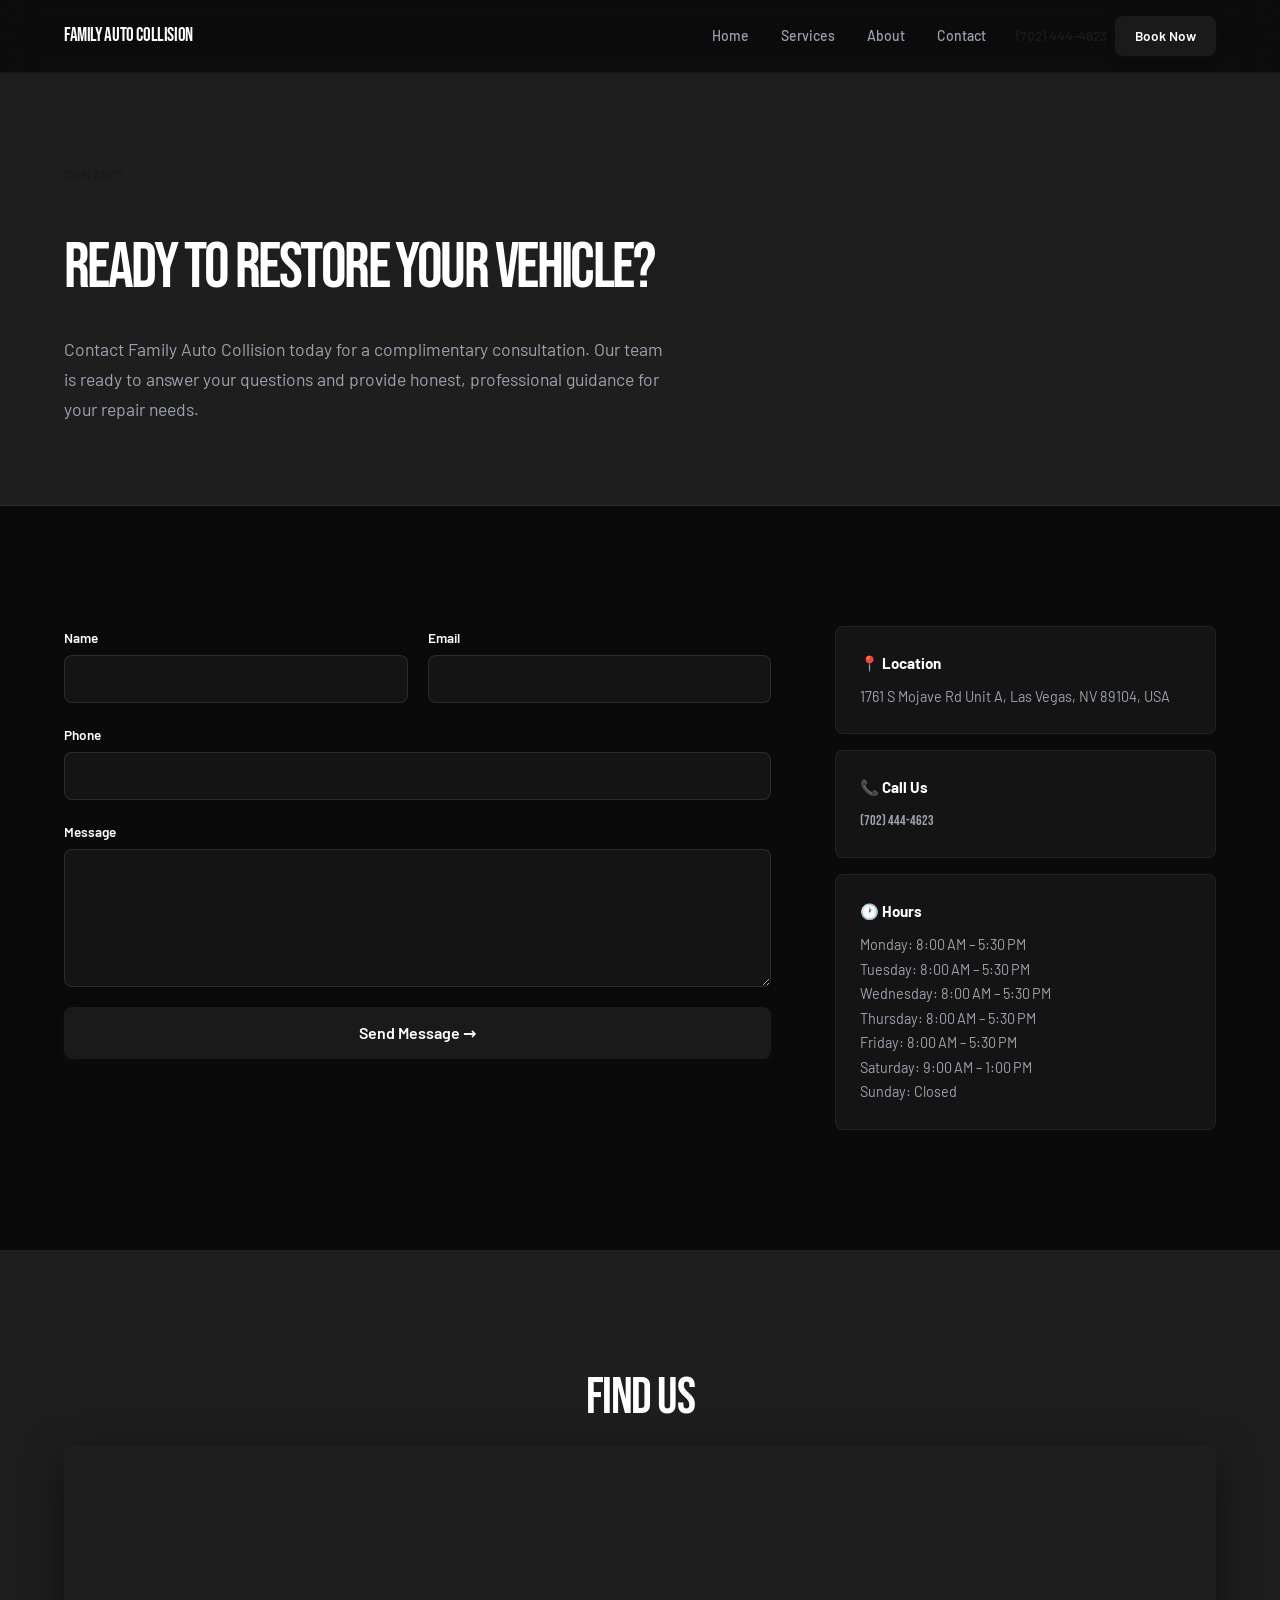
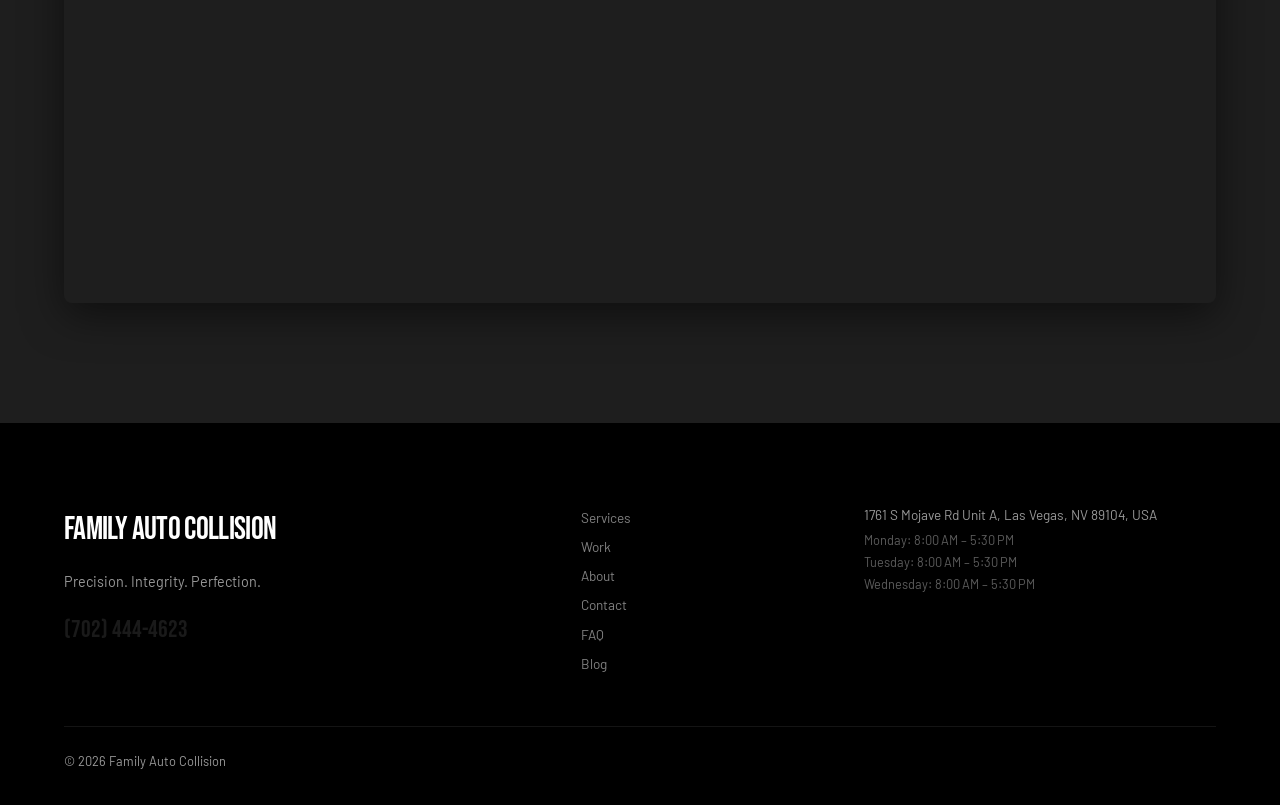
<file: contact.html>
<!DOCTYPE html>
<html lang="en" data-variant="D">
<head>
  <meta charset="UTF-8"><meta name="viewport" content="width=device-width, initial-scale=1.0">
  <title>Contact | Family Auto Collision </title>
  <meta name="description" content="They fix vehicles ">
  <meta property="og:title" content="Contact | Family Auto Collision ">
  <meta property="og:description" content="They fix vehicles ">
  <meta property="og:image" content="https://images.pexels.com/photos/12021856/pexels-photo-12021856.jpeg?auto=compress&amp;cs=tinysrgb&amp;dpr=2&amp;h=650&amp;w=940">
  <meta property="og:type" content="website"><meta name="twitter:card" content="summary_large_image">
  <link rel="preconnect" href="https://fonts.googleapis.com">
  <link rel="preconnect" href="https://fonts.gstatic.com" crossorigin>
  <link href="https://fonts.googleapis.com/css2?family=Bebas%20Neue:wght@300;400;500;600;700;800;900&family=Barlow:wght@300;400;500;600&display=swap" rel="stylesheet">
  <link rel="stylesheet" href="css/styles.css">
  <script type="application/ld+json">
  {"@context":"https://schema.org","@type":"LocalBusiness","name":"Family Auto Collision ","description":"They fix vehicles ","address":{"@type":"PostalAddress","streetAddress":"1761 S Mojave Rd Unit A, Las Vegas, NV 89104","addressLocality":"Las Vegas, NV"},"telephone":"+17024444623"}</script>
</head>
<body><nav class="nav nav--minimal" id="nav"><div class="nav--wide">
      <a href="index.html" class="nav__logo">Family Auto Collision </a>
      <button class="nav__toggle" id="navToggle" aria-label="Menu"><span></span><span></span><span></span></button>
      <div class="nav__menu" id="navMenu">
        <div class="nav__links"><a href="index.html">Home</a><a href="services.html">Services</a><a href="about.html">About</a><a href="contact.html">Contact</a></div>
        <a href="tel:7024444623" class="nav__phone">(702) 444-4623</a>
        <a href="contact.html" class="btn btn--primary btn--sm">Book Now</a>
      </div></div></nav>
  <section class="page-hero"><div class="container"><span class="section__badge reveal">Contact</span>
    <h1 class="page-hero__title reveal">Ready to Restore Your Vehicle?</h1>
    <p class="page-hero__subtitle reveal">Contact Family Auto Collision today for a complimentary consultation. Our team is ready to answer your questions and provide honest, professional guidance for your repair needs.</p></div></section>
  <section class="section"><div class="container"><div class="contact-grid">
    <form class="contact-form reveal" action="https://formspree.io/f/YOUR_FORM_ID" method="POST">
      <div class="form-row"><div class="form-group"><label>Name</label><input type="text" name="name" required></div>
        <div class="form-group"><label>Email</label><input type="email" name="email" required></div></div>
      <div class="form-group"><label>Phone</label><input type="tel" name="phone"></div>
      <div class="form-group"><label>Message</label><textarea name="message" rows="6" required></textarea></div>
      <button type="submit" class="btn btn--primary btn--lg btn--full">Send Message →</button></form>
    <div class="contact-info reveal">
      <div class="contact-info__card"><h3>📍 Location</h3><p>1761 S Mojave Rd Unit A, Las Vegas, NV 89104, USA</p></div>
      <div class="contact-info__card"><h3>📞 Call Us</h3><a href="tel:7024444623" class="contact-phone">(702) 444-4623</a></div>
      <div class="contact-info__card"><h3>🕐 Hours</h3><p>Monday: 8:00 AM – 5:30 PM</p><p>Tuesday: 8:00 AM – 5:30 PM</p><p>Wednesday: 8:00 AM – 5:30 PM</p><p>Thursday: 8:00 AM – 5:30 PM</p><p>Friday: 8:00 AM – 5:30 PM</p><p>Saturday: 9:00 AM – 1:00 PM</p><p>Sunday: Closed</p></div>
    </div></div></div></section>
  <section class="section section--alt"><div class="container"><h2 class="section__title reveal">Find Us</h2>
    <div class="map-embed reveal"><iframe src="https://www.google.com/maps?q=1761%20S%20Mojave%20Rd%20Unit%20A%2C%20Las%20Vegas%2C%20NV%2089104%2C%20USA&output=embed" width="100%" height="450" style="border:0;border-radius:var(--radius-lg);" allowfullscreen loading="lazy"></iframe></div>
  </div></section>
<footer class="footer footer--asym"><div class="container"><div class="footer__grid footer__grid--asym">
      <div class="footer__big"><a href="index.html" class="footer__logo footer__logo--big">Family Auto Collision </a>
        <p class="footer__tag">Precision. Integrity. Perfection.</p>
        <a href="tel:7024444623" class="footer__phone-big">(702) 444-4623</a></div>
      <div class="footer__links-col"><a href="services.html">Services</a><a href="portfolio.html">Work</a><a href="about.html">About</a><a href="contact.html">Contact</a><a href="faq.html">FAQ</a><a href="blog.html">Blog</a></div>
      <div><p class="footer__addr">1761 S Mojave Rd Unit A, Las Vegas, NV 89104, USA</p>
        <p class="footer__hour">Monday: 8:00 AM – 5:30 PM</p><p class="footer__hour">Tuesday: 8:00 AM – 5:30 PM</p><p class="footer__hour">Wednesday: 8:00 AM – 5:30 PM</p></div>
    </div><div class="footer__bottom"><p>&copy; 2026 Family Auto Collision </p></div></div></footer><script src="js/main.js"></script>
</body>
</html>
</file>
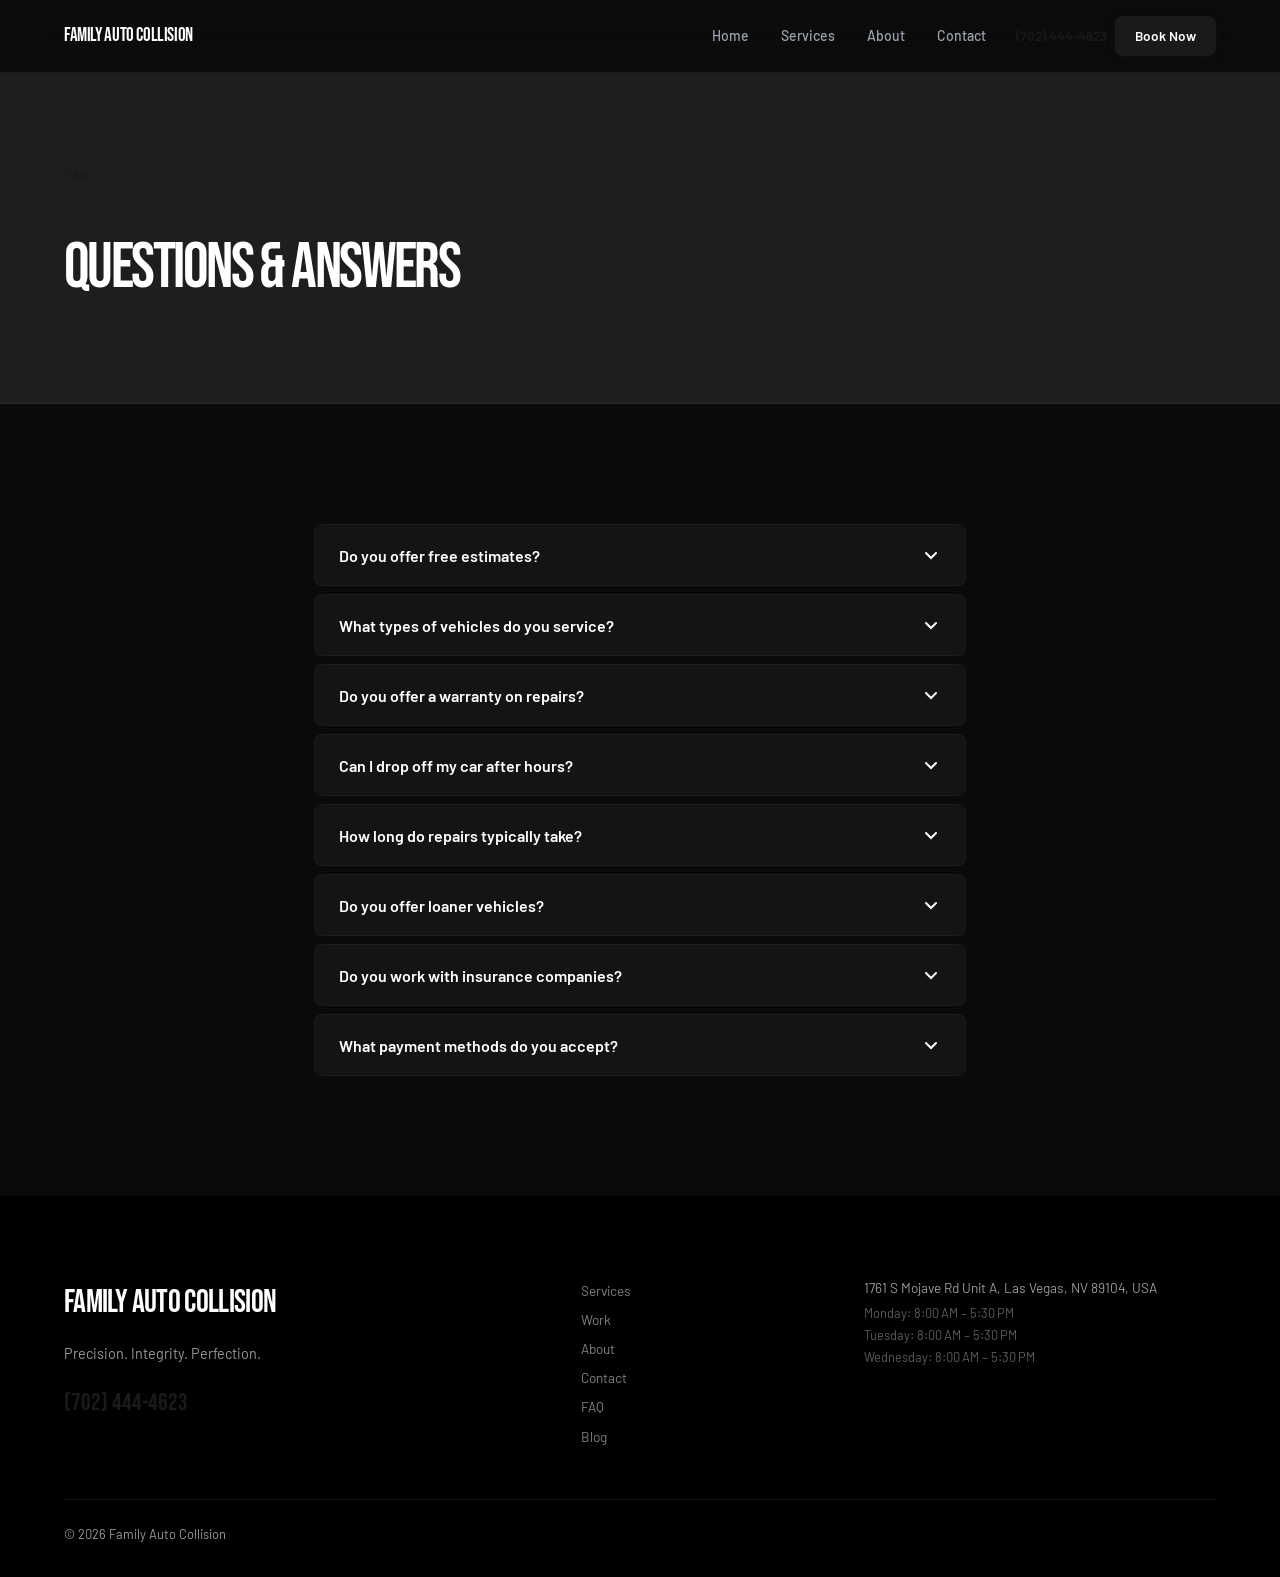
<file: faq.html>
<!DOCTYPE html>
<html lang="en" data-variant="D">
<head>
  <meta charset="UTF-8"><meta name="viewport" content="width=device-width, initial-scale=1.0">
  <title>FAQ | Family Auto Collision </title>
  <meta name="description" content="They fix vehicles ">
  <meta property="og:title" content="FAQ | Family Auto Collision ">
  <meta property="og:description" content="They fix vehicles ">
  <meta property="og:image" content="https://images.pexels.com/photos/12021856/pexels-photo-12021856.jpeg?auto=compress&amp;cs=tinysrgb&amp;dpr=2&amp;h=650&amp;w=940">
  <meta property="og:type" content="website"><meta name="twitter:card" content="summary_large_image">
  <link rel="preconnect" href="https://fonts.googleapis.com">
  <link rel="preconnect" href="https://fonts.gstatic.com" crossorigin>
  <link href="https://fonts.googleapis.com/css2?family=Bebas%20Neue:wght@300;400;500;600;700;800;900&family=Barlow:wght@300;400;500;600&display=swap" rel="stylesheet">
  <link rel="stylesheet" href="css/styles.css">
  <script type="application/ld+json">
  {"@context":"https://schema.org","@type":"LocalBusiness","name":"Family Auto Collision ","description":"They fix vehicles ","address":{"@type":"PostalAddress","streetAddress":"1761 S Mojave Rd Unit A, Las Vegas, NV 89104","addressLocality":"Las Vegas, NV"},"telephone":"+17024444623"}</script>
</head>
<body><nav class="nav nav--minimal" id="nav"><div class="nav--wide">
      <a href="index.html" class="nav__logo">Family Auto Collision </a>
      <button class="nav__toggle" id="navToggle" aria-label="Menu"><span></span><span></span><span></span></button>
      <div class="nav__menu" id="navMenu">
        <div class="nav__links"><a href="index.html">Home</a><a href="services.html">Services</a><a href="about.html">About</a><a href="contact.html">Contact</a></div>
        <a href="tel:7024444623" class="nav__phone">(702) 444-4623</a>
        <a href="contact.html" class="btn btn--primary btn--sm">Book Now</a>
      </div></div></nav>
  <section class="page-hero"><div class="container"><span class="section__badge reveal">FAQ</span>
    <h1 class="page-hero__title reveal">Questions & Answers</h1></div></section>
  <section class="section"><div class="container container--sm"><div class="faq__list"><div class="faq reveal"><button class="faq__question"><span>Do you offer free estimates?</span>
    <svg class="faq__icon" width="20" height="20" viewBox="0 0 20 20" fill="none"><path d="M5 8l5 5 5-5" stroke="currentColor" stroke-width="2" stroke-linecap="round"/></svg>
  </button><div class="faq__answer"><p>Yes, we provide free written estimates for all repair and detailing services.</p></div></div><div class="faq reveal"><button class="faq__question"><span>What types of vehicles do you service?</span>
    <svg class="faq__icon" width="20" height="20" viewBox="0 0 20 20" fill="none"><path d="M5 8l5 5 5-5" stroke="currentColor" stroke-width="2" stroke-linecap="round"/></svg>
  </button><div class="faq__answer"><p>We service all makes and models, including domestic, import, and luxury vehicles.</p></div></div><div class="faq reveal"><button class="faq__question"><span>Do you offer a warranty on repairs?</span>
    <svg class="faq__icon" width="20" height="20" viewBox="0 0 20 20" fill="none"><path d="M5 8l5 5 5-5" stroke="currentColor" stroke-width="2" stroke-linecap="round"/></svg>
  </button><div class="faq__answer"><p>Yes, all our repairs come with a warranty. Ask about specific coverage for your service.</p></div></div><div class="faq reveal"><button class="faq__question"><span>Can I drop off my car after hours?</span>
    <svg class="faq__icon" width="20" height="20" viewBox="0 0 20 20" fill="none"><path d="M5 8l5 5 5-5" stroke="currentColor" stroke-width="2" stroke-linecap="round"/></svg>
  </button><div class="faq__answer"><p>Yes, we have a secure after-hours drop-off available for your convenience.</p></div></div><div class="faq reveal"><button class="faq__question"><span>How long do repairs typically take?</span>
    <svg class="faq__icon" width="20" height="20" viewBox="0 0 20 20" fill="none"><path d="M5 8l5 5 5-5" stroke="currentColor" stroke-width="2" stroke-linecap="round"/></svg>
  </button><div class="faq__answer"><p>Most standard repairs are completed same-day. We'll provide a time estimate upfront.</p></div></div><div class="faq reveal"><button class="faq__question"><span>Do you offer loaner vehicles?</span>
    <svg class="faq__icon" width="20" height="20" viewBox="0 0 20 20" fill="none"><path d="M5 8l5 5 5-5" stroke="currentColor" stroke-width="2" stroke-linecap="round"/></svg>
  </button><div class="faq__answer"><p>We offer shuttle service and can arrange rental vehicles for longer repairs.</p></div></div><div class="faq reveal"><button class="faq__question"><span>Do you work with insurance companies?</span>
    <svg class="faq__icon" width="20" height="20" viewBox="0 0 20 20" fill="none"><path d="M5 8l5 5 5-5" stroke="currentColor" stroke-width="2" stroke-linecap="round"/></svg>
  </button><div class="faq__answer"><p>Yes, we work directly with all major insurance companies to streamline the claims process.</p></div></div><div class="faq reveal"><button class="faq__question"><span>What payment methods do you accept?</span>
    <svg class="faq__icon" width="20" height="20" viewBox="0 0 20 20" fill="none"><path d="M5 8l5 5 5-5" stroke="currentColor" stroke-width="2" stroke-linecap="round"/></svg>
  </button><div class="faq__answer"><p>We accept cash, all major credit cards, and offer financing options for larger repairs.</p></div></div></div></div></section>
<footer class="footer footer--asym"><div class="container"><div class="footer__grid footer__grid--asym">
      <div class="footer__big"><a href="index.html" class="footer__logo footer__logo--big">Family Auto Collision </a>
        <p class="footer__tag">Precision. Integrity. Perfection.</p>
        <a href="tel:7024444623" class="footer__phone-big">(702) 444-4623</a></div>
      <div class="footer__links-col"><a href="services.html">Services</a><a href="portfolio.html">Work</a><a href="about.html">About</a><a href="contact.html">Contact</a><a href="faq.html">FAQ</a><a href="blog.html">Blog</a></div>
      <div><p class="footer__addr">1761 S Mojave Rd Unit A, Las Vegas, NV 89104, USA</p>
        <p class="footer__hour">Monday: 8:00 AM – 5:30 PM</p><p class="footer__hour">Tuesday: 8:00 AM – 5:30 PM</p><p class="footer__hour">Wednesday: 8:00 AM – 5:30 PM</p></div>
    </div><div class="footer__bottom"><p>&copy; 2026 Family Auto Collision </p></div></div></footer><script src="js/main.js"></script>
</body>
</html>
</file>
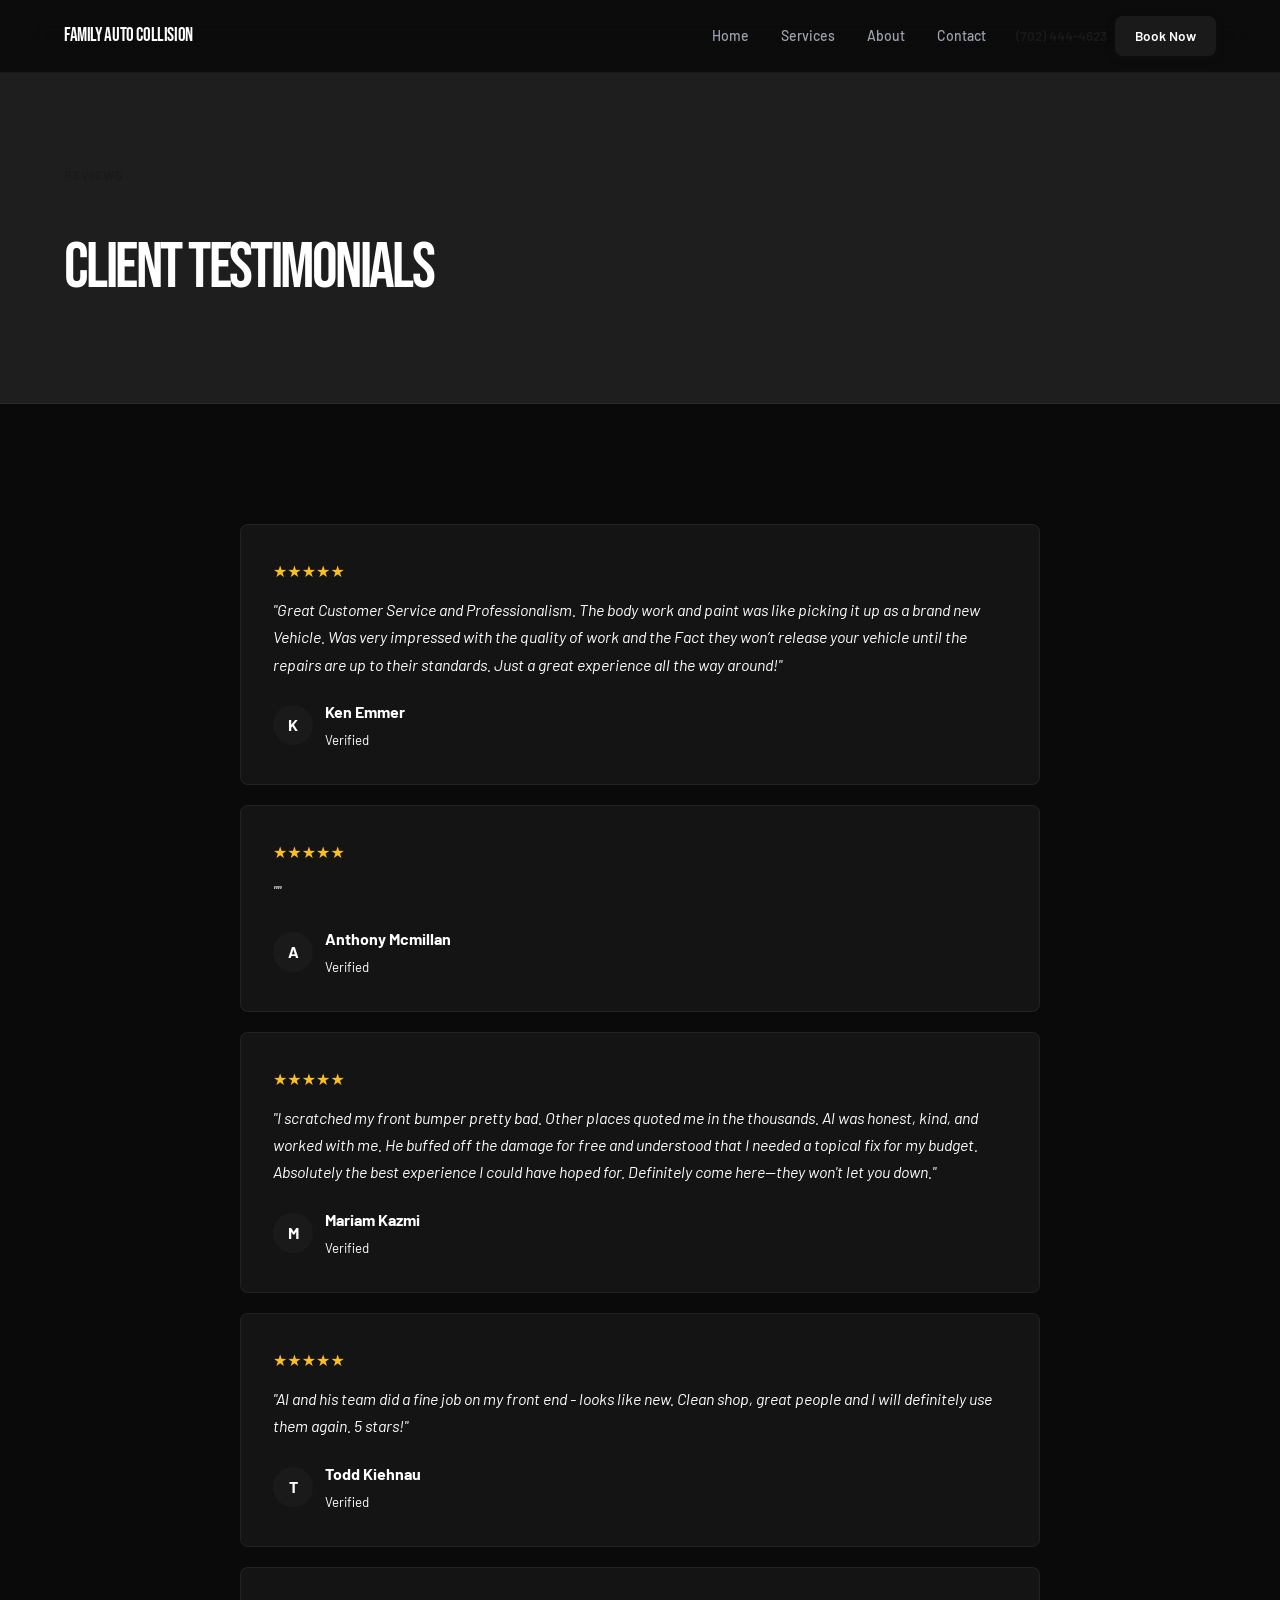
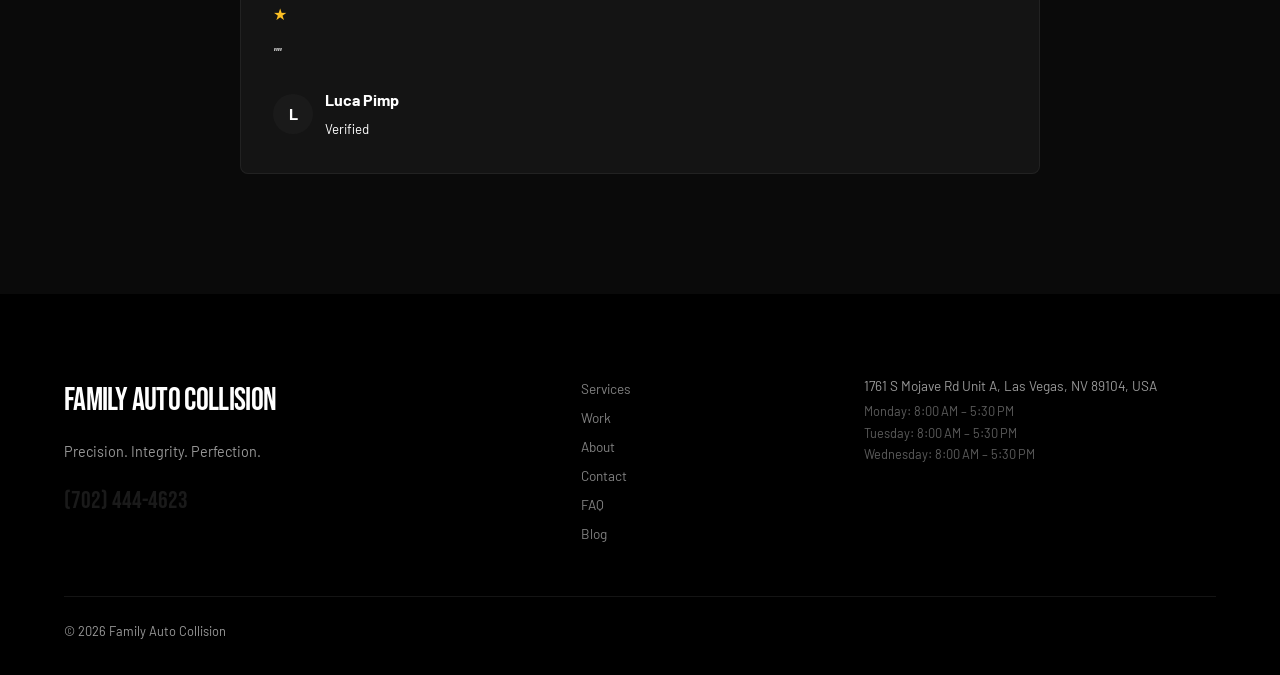
<file: testimonials.html>
<!DOCTYPE html>
<html lang="en" data-variant="D">
<head>
  <meta charset="UTF-8"><meta name="viewport" content="width=device-width, initial-scale=1.0">
  <title>Testimonials | Family Auto Collision </title>
  <meta name="description" content="They fix vehicles ">
  <meta property="og:title" content="Testimonials | Family Auto Collision ">
  <meta property="og:description" content="They fix vehicles ">
  <meta property="og:image" content="https://images.pexels.com/photos/12021856/pexels-photo-12021856.jpeg?auto=compress&amp;cs=tinysrgb&amp;dpr=2&amp;h=650&amp;w=940">
  <meta property="og:type" content="website"><meta name="twitter:card" content="summary_large_image">
  <link rel="preconnect" href="https://fonts.googleapis.com">
  <link rel="preconnect" href="https://fonts.gstatic.com" crossorigin>
  <link href="https://fonts.googleapis.com/css2?family=Bebas%20Neue:wght@300;400;500;600;700;800;900&family=Barlow:wght@300;400;500;600&display=swap" rel="stylesheet">
  <link rel="stylesheet" href="css/styles.css">
  <script type="application/ld+json">
  {"@context":"https://schema.org","@type":"LocalBusiness","name":"Family Auto Collision ","description":"They fix vehicles ","address":{"@type":"PostalAddress","streetAddress":"1761 S Mojave Rd Unit A, Las Vegas, NV 89104","addressLocality":"Las Vegas, NV"},"telephone":"+17024444623"}</script>
</head>
<body><nav class="nav nav--minimal" id="nav"><div class="nav--wide">
      <a href="index.html" class="nav__logo">Family Auto Collision </a>
      <button class="nav__toggle" id="navToggle" aria-label="Menu"><span></span><span></span><span></span></button>
      <div class="nav__menu" id="navMenu">
        <div class="nav__links"><a href="index.html">Home</a><a href="services.html">Services</a><a href="about.html">About</a><a href="contact.html">Contact</a></div>
        <a href="tel:7024444623" class="nav__phone">(702) 444-4623</a>
        <a href="contact.html" class="btn btn--primary btn--sm">Book Now</a>
      </div></div></nav>
  <section class="page-hero"><div class="container"><span class="section__badge reveal">Reviews</span>
    <h1 class="page-hero__title reveal">Client Testimonials</h1></div></section>
  <section class="section"><div class="container"><div class="testimonials__list"><div class="testimonial reveal">
      <div class="testimonial__stars">★★★★★</div>
      <p class="testimonial__text">"Great Customer Service and Professionalism. The body work and paint was like picking it up as a brand new Vehicle. Was very impressed with the quality of work and the Fact they won’t release your vehicle until the repairs are up to their standards. Just a great experience all the way around!"</p>
      <div class="testimonial__author"><div class="testimonial__avatar">K</div>
        <div><strong>Ken Emmer</strong><br><small>Verified</small></div></div></div><div class="testimonial reveal">
      <div class="testimonial__stars">★★★★★</div>
      <p class="testimonial__text">""</p>
      <div class="testimonial__author"><div class="testimonial__avatar">A</div>
        <div><strong>Anthony Mcmillan</strong><br><small>Verified</small></div></div></div><div class="testimonial reveal">
      <div class="testimonial__stars">★★★★★</div>
      <p class="testimonial__text">"I scratched my front bumper pretty bad. Other places quoted me in the thousands. Al was honest, kind, and worked with me. He buffed off the damage for free and understood that I needed a topical fix for my budget. Absolutely the best experience I could have hoped for. Definitely come here--they won't let you down."</p>
      <div class="testimonial__author"><div class="testimonial__avatar">M</div>
        <div><strong>Mariam Kazmi</strong><br><small>Verified</small></div></div></div><div class="testimonial reveal">
      <div class="testimonial__stars">★★★★★</div>
      <p class="testimonial__text">"Al and his team did a fine job on my front end - looks like new.  Clean shop, great people and  I will definitely use them again. 5 stars!"</p>
      <div class="testimonial__author"><div class="testimonial__avatar">T</div>
        <div><strong>Todd Kiehnau</strong><br><small>Verified</small></div></div></div><div class="testimonial reveal">
      <div class="testimonial__stars">★</div>
      <p class="testimonial__text">""</p>
      <div class="testimonial__author"><div class="testimonial__avatar">L</div>
        <div><strong>Luca Pimp</strong><br><small>Verified</small></div></div></div></div></div></section>
<footer class="footer footer--asym"><div class="container"><div class="footer__grid footer__grid--asym">
      <div class="footer__big"><a href="index.html" class="footer__logo footer__logo--big">Family Auto Collision </a>
        <p class="footer__tag">Precision. Integrity. Perfection.</p>
        <a href="tel:7024444623" class="footer__phone-big">(702) 444-4623</a></div>
      <div class="footer__links-col"><a href="services.html">Services</a><a href="portfolio.html">Work</a><a href="about.html">About</a><a href="contact.html">Contact</a><a href="faq.html">FAQ</a><a href="blog.html">Blog</a></div>
      <div><p class="footer__addr">1761 S Mojave Rd Unit A, Las Vegas, NV 89104, USA</p>
        <p class="footer__hour">Monday: 8:00 AM – 5:30 PM</p><p class="footer__hour">Tuesday: 8:00 AM – 5:30 PM</p><p class="footer__hour">Wednesday: 8:00 AM – 5:30 PM</p></div>
    </div><div class="footer__bottom"><p>&copy; 2026 Family Auto Collision </p></div></div></footer><script src="js/main.js"></script>
</body>
</html>
</file>
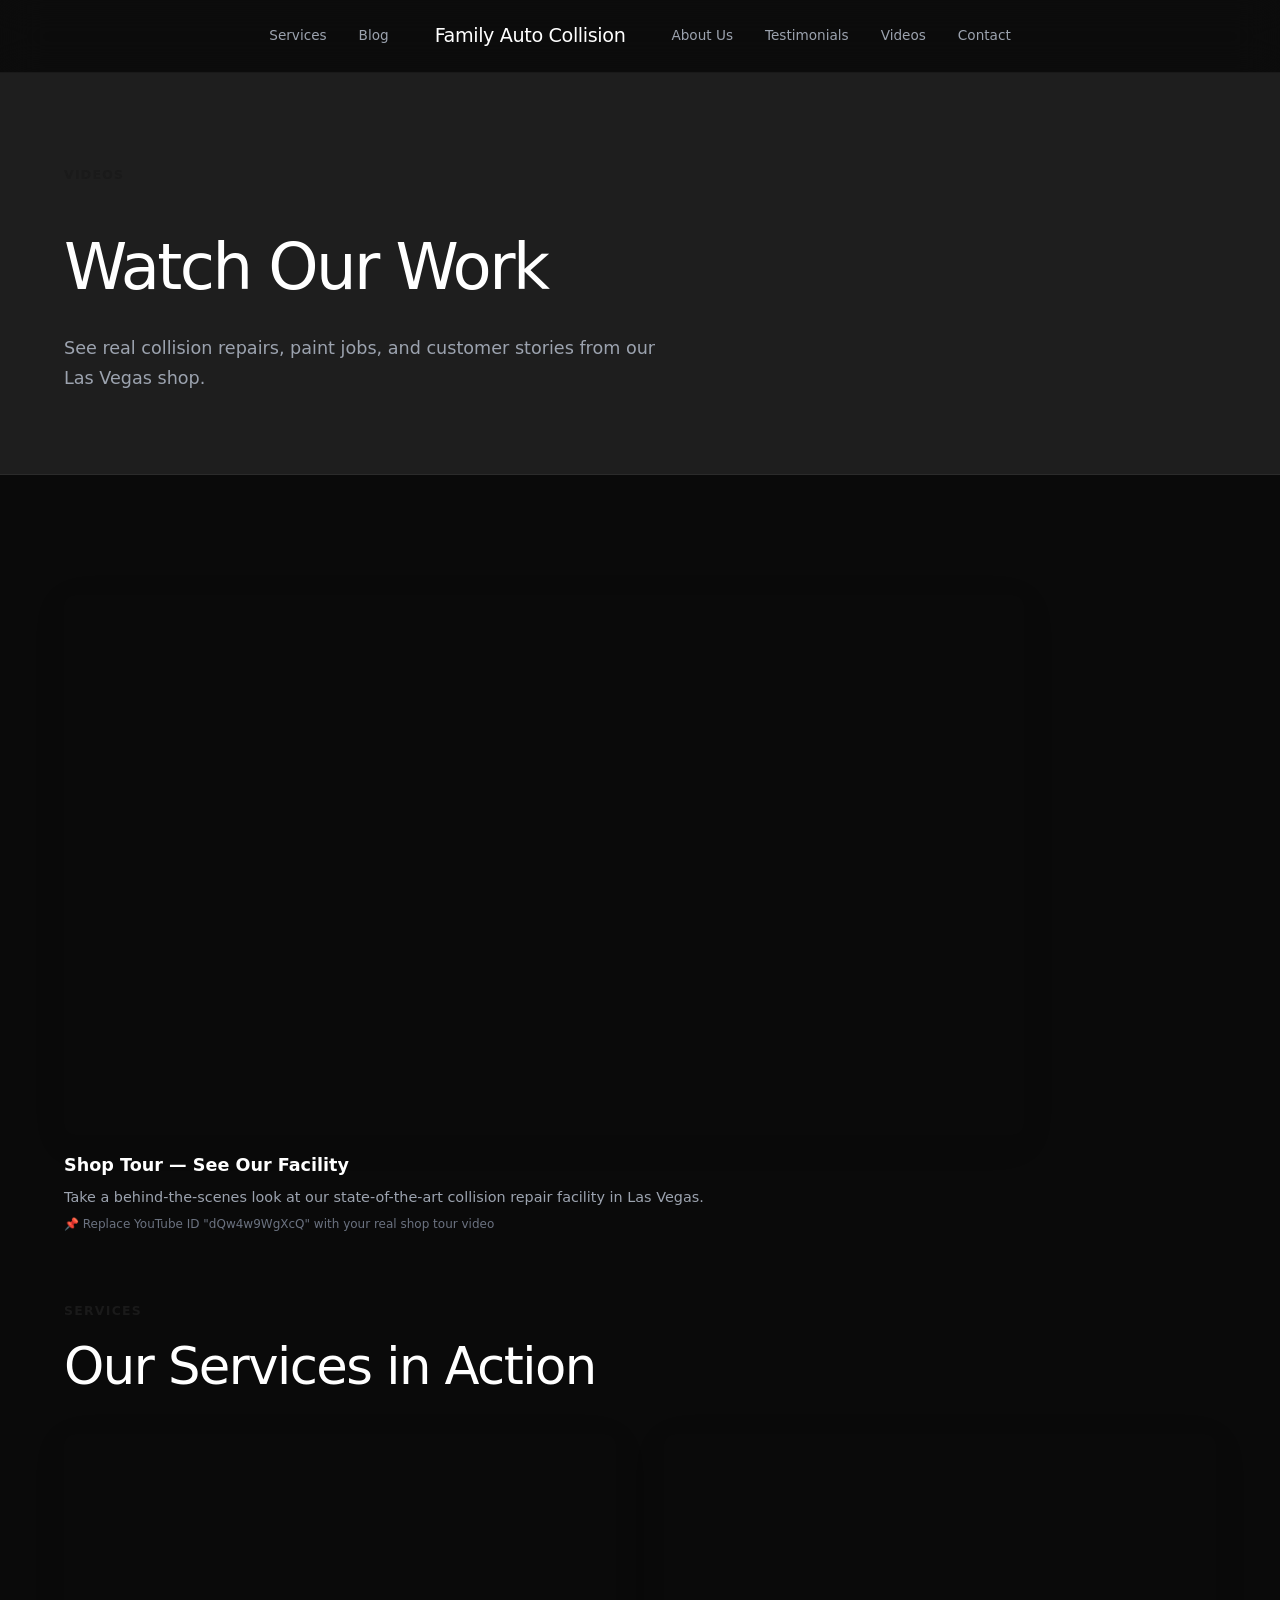
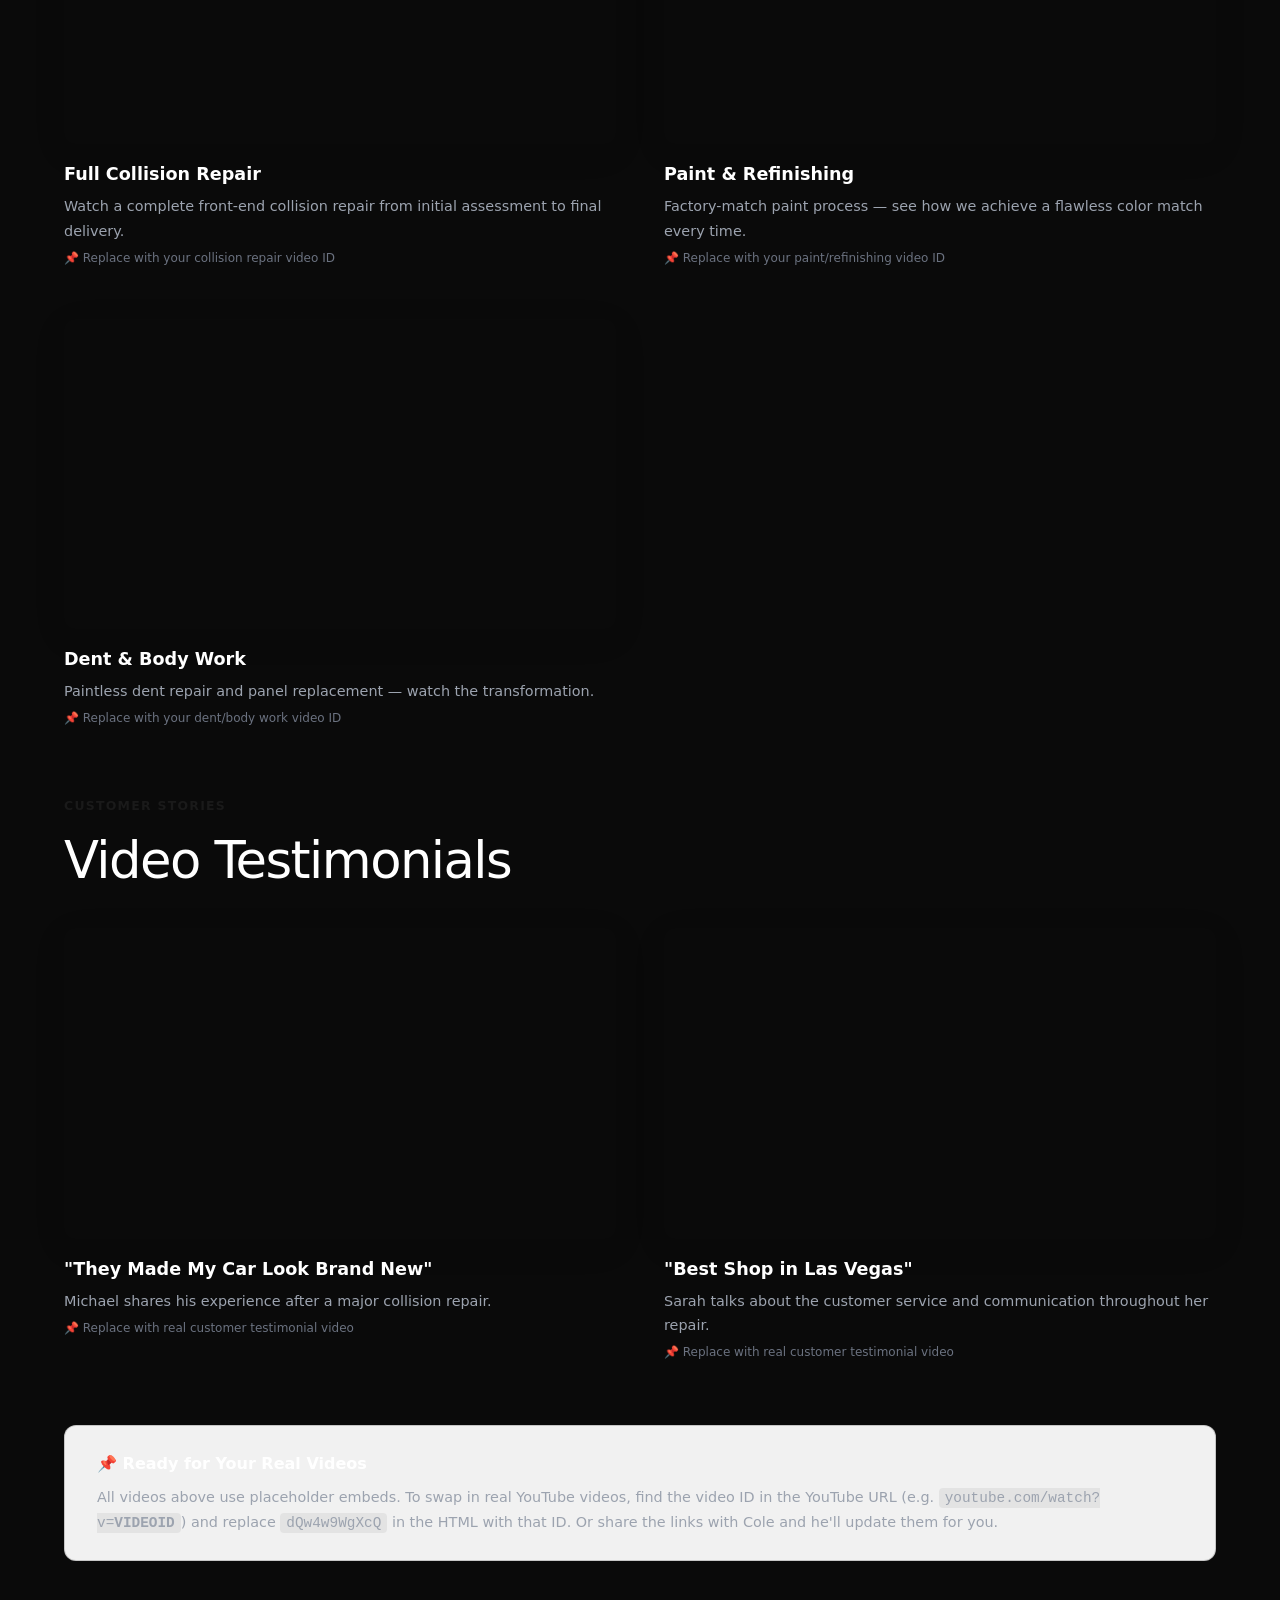
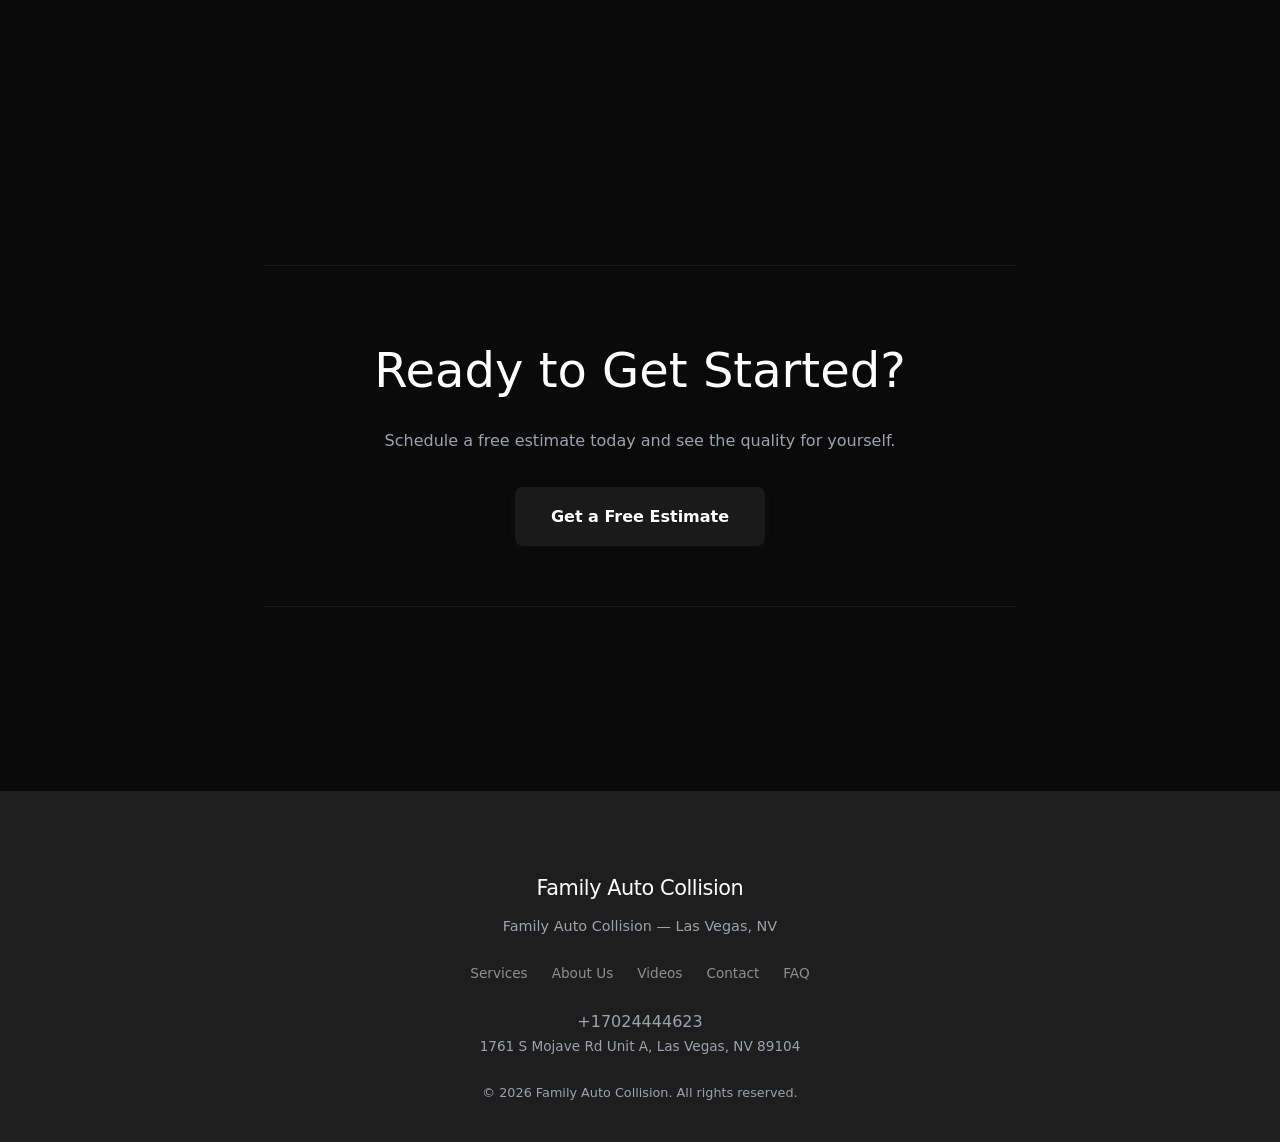
<file: videos.html>
<!DOCTYPE html>
<html lang="en" data-variant="B">
<head>
  <meta charset="UTF-8"><meta name="viewport" content="width=device-width, initial-scale=1.0">
  <title>Videos | Family Auto Collision</title>
  <meta name="description" content="Watch Family Auto Collision in action — collision repair, paint refinishing, and customer testimonials from Las Vegas, NV.">
  <meta property="og:title" content="Videos | Family Auto Collision">
  <meta property="og:description" content="Watch our work — collision repair, paint refinishing, and customer testimonials.">
  <meta property="og:type" content="website">
  <link rel="preconnect" href="https://fonts.googleapis.com">
  <link rel="preconnect" href="https://fonts.gstatic.com" crossorigin>
  <link href="https://fonts.googleapis.com/css2?family=Plus%20Jakarta%20Sans:wght@300;400;500;600;700;800;900&family=Inter:wght@300;400;500;600&display=swap" rel="stylesheet">
  <link rel="stylesheet" href="css/styles.css">
  <style>
    .video-grid { display: grid; grid-template-columns: repeat(auto-fit, minmax(480px, 1fr)); gap: 48px; }
    .video-item { }
    .video-item__embed { border-radius: 12px; overflow: hidden; aspect-ratio: 16/9; box-shadow: 0 8px 32px rgba(0,0,0,.1); }
    .video-item__embed iframe { display: block; width: 100%; height: 100%; border: none; }
    .video-item__label { margin-top: 16px; }
    .video-item__label h3 { font-family: var(--font-display); font-size: 1.1rem; font-weight: 700; margin-bottom: 4px; }
    .video-item__label p { color: var(--text-muted); font-size: .9rem; }
    .video-item__placeholder { font-size: .75rem; color: var(--text-light); margin-top: 6px; }
    .video-featured { grid-column: 1 / -1; }
    .video-featured .video-item__embed { aspect-ratio: 16/9; max-height: 540px; }
    @media (max-width: 640px) { .video-grid { grid-template-columns: 1fr; } }
  </style>
</head>
<body>
<nav class="nav nav--centered" id="nav"><div class="nav--wide">
      <div class="nav__links-left"><a href="services.html">Services</a><a href="blog.html">Blog</a></div>
      <a href="index.html" class="nav__logo nav__logo--center neon-sign">Family Auto Collision</a>
      <div class="nav__links-right"><a href="about.html">About Us</a><a href="testimonials.html">Testimonials</a><a href="videos.html">Videos</a><a href="contact.html">Contact</a></div>
      <button class="nav__toggle" id="navToggle" aria-label="Menu"><span></span><span></span><span></span></button>
      <div class="nav__menu nav__menu--mobile" id="navMenu">
        <div class="nav__links"><a href="index.html">Home</a><a href="services.html">Services</a><a href="blog.html">Blog</a><a href="about.html">About Us</a><a href="testimonials.html">Testimonials</a><a href="videos.html">Videos</a><a href="contact.html">Contact</a></div>
        <a href="tel:+17024444623" class="nav__phone">+17024444623</a>
      </div></div></nav>

<section class="page-hero"><div class="container">
  <span class="section__badge reveal">Videos</span>
  <h1 class="page-hero__title reveal">Watch Our Work</h1>
  <p class="page-hero__subtitle reveal">See real collision repairs, paint jobs, and customer stories from our Las Vegas shop.</p>
</div></section>

<section class="section"><div class="container">

  <!-- FEATURED -->
  <div class="video-grid">
    <div class="video-item video-featured reveal">
      <div class="video-item__embed">
        <iframe src="https://www.youtube.com/embed/dQw4w9WgXcQ?rel=0" title="Shop Tour — Family Auto Collision Las Vegas" allow="accelerometer; autoplay; clipboard-write; encrypted-media; gyroscope; picture-in-picture" allowfullscreen></iframe>
      </div>
      <div class="video-item__label">
        <h3>Shop Tour — See Our Facility</h3>
        <p>Take a behind-the-scenes look at our state-of-the-art collision repair facility in Las Vegas.</p>
        <span class="video-item__placeholder">📌 Replace YouTube ID "dQw4w9WgXcQ" with your real shop tour video</span>
      </div>
    </div>
  </div>

  <div style="height:60px;"></div>

  <!-- SERVICE VIDEOS -->
  <span class="section__badge">Services</span>
  <h2 class="section__title" style="text-align:left;margin-bottom:40px;">Our Services in Action</h2>
  <div class="video-grid">
    <div class="video-item reveal">
      <div class="video-item__embed">
        <iframe src="https://www.youtube.com/embed/dQw4w9WgXcQ?rel=0" title="Collision Repair" allow="accelerometer; autoplay; clipboard-write; encrypted-media; gyroscope; picture-in-picture" allowfullscreen></iframe>
      </div>
      <div class="video-item__label">
        <h3>Full Collision Repair</h3>
        <p>Watch a complete front-end collision repair from initial assessment to final delivery.</p>
        <span class="video-item__placeholder">📌 Replace with your collision repair video ID</span>
      </div>
    </div>
    <div class="video-item reveal">
      <div class="video-item__embed">
        <iframe src="https://www.youtube.com/embed/dQw4w9WgXcQ?rel=0" title="Paint &amp; Refinishing" allow="accelerometer; autoplay; clipboard-write; encrypted-media; gyroscope; picture-in-picture" allowfullscreen></iframe>
      </div>
      <div class="video-item__label">
        <h3>Paint &amp; Refinishing</h3>
        <p>Factory-match paint process — see how we achieve a flawless color match every time.</p>
        <span class="video-item__placeholder">📌 Replace with your paint/refinishing video ID</span>
      </div>
    </div>
    <div class="video-item reveal">
      <div class="video-item__embed">
        <iframe src="https://www.youtube.com/embed/dQw4w9WgXcQ?rel=0" title="Dent &amp; Body Work" allow="accelerometer; autoplay; clipboard-write; encrypted-media; gyroscope; picture-in-picture" allowfullscreen></iframe>
      </div>
      <div class="video-item__label">
        <h3>Dent &amp; Body Work</h3>
        <p>Paintless dent repair and panel replacement — watch the transformation.</p>
        <span class="video-item__placeholder">📌 Replace with your dent/body work video ID</span>
      </div>
    </div>
  </div>

  <div style="height:60px;"></div>

  <!-- TESTIMONIAL VIDEOS -->
  <span class="section__badge">Customer Stories</span>
  <h2 class="section__title" style="text-align:left;margin-bottom:40px;">Video Testimonials</h2>
  <div class="video-grid">
    <div class="video-item reveal">
      <div class="video-item__embed">
        <iframe src="https://www.youtube.com/embed/dQw4w9WgXcQ?rel=0" title="Customer Testimonial 1" allow="accelerometer; autoplay; clipboard-write; encrypted-media; gyroscope; picture-in-picture" allowfullscreen></iframe>
      </div>
      <div class="video-item__label">
        <h3>"They Made My Car Look Brand New"</h3>
        <p>Michael shares his experience after a major collision repair.</p>
        <span class="video-item__placeholder">📌 Replace with real customer testimonial video</span>
      </div>
    </div>
    <div class="video-item reveal">
      <div class="video-item__embed">
        <iframe src="https://www.youtube.com/embed/dQw4w9WgXcQ?rel=0" title="Customer Testimonial 2" allow="accelerometer; autoplay; clipboard-write; encrypted-media; gyroscope; picture-in-picture" allowfullscreen></iframe>
      </div>
      <div class="video-item__label">
        <h3>"Best Shop in Las Vegas"</h3>
        <p>Sarah talks about the customer service and communication throughout her repair.</p>
        <span class="video-item__placeholder">📌 Replace with real customer testimonial video</span>
      </div>
    </div>
  </div>

  <!-- PLACEHOLDER NOTICE -->
  <div class="reveal" style="margin-top:60px;padding:24px 32px;background:color-mix(in srgb, var(--primary) 6%, #fff);border:1px solid color-mix(in srgb, var(--primary) 20%, transparent);border-radius:12px;">
    <h3 style="font-family:var(--font-display);font-size:1rem;margin-bottom:8px;">📌 Ready for Your Real Videos</h3>
    <p style="color:var(--text-muted);font-size:.9rem;margin:0;">All videos above use placeholder embeds. To swap in real YouTube videos, find the video ID in the YouTube URL (e.g. <code style="background:rgba(0,0,0,.06);padding:2px 6px;border-radius:4px;">youtube.com/watch?v=<strong>VIDEOID</strong></code>) and replace <code style="background:rgba(0,0,0,.06);padding:2px 6px;border-radius:4px;">dQw4w9WgXcQ</code> in the HTML with that ID. Or share the links with Cole and he'll update them for you.</p>
  </div>

</div></section>

<section class="cta-b"><div class="container container--narrow reveal">
  <div class="divider"></div>
  <h2 class="cta-b__title">Ready to Get Started?</h2>
  <p class="cta-b__text">Schedule a free estimate today and see the quality for yourself.</p>
  <a href="contact.html" class="btn btn--primary btn--lg">Get a Free Estimate</a>
  <div class="divider" style="margin-top:60px;"></div>
</div></section>

<footer class="footer footer--light"><div class="container">
  <div class="footer__center">
    <a href="index.html" class="footer__logo">Family Auto Collision</a>
    <p class="footer__tag">Family Auto Collision — Las Vegas, NV</p>
    <div class="footer__nav"><a href="services.html">Services</a><a href="about.html">About Us</a><a href="videos.html">Videos</a><a href="contact.html">Contact</a><a href="faq.html">FAQ</a></div>
    <p><a href="tel:+17024444623" class="footer__link">+17024444623</a></p>
    <p class="footer__addr">1761 S Mojave Rd Unit A, Las Vegas, NV 89104</p>
    <p class="footer__copy">&copy; 2026 Family Auto Collision. All rights reserved.</p>
  </div></div></footer>
<script src="js/main.js"></script>
</body>
</html>
</file>
<file: css/styles.css>
*, *::before, *::after { box-sizing: border-box; margin: 0; padding: 0; }
:root {
  --primary: #1a1a1a; --secondary: #18181B; --accent: #FBBF24;
  --bg: #0A0A0A; --surface: #141414; --surface-alt: #1E1E1E;
  --text: #FFFFFF; --text-muted: #9CA3AF; --text-light: #6B7280;
  --radius: 8px; --radius-lg: 8px;
  --btn-radius: 8px;
  --font-display: 'Bebas Neue', system-ui, sans-serif;
  --font-body: 'Barlow', system-ui, sans-serif;
  --dw: 400; --bw: 400;
  --headline: clamp(3.5rem, 9vw, 7rem);
  --sp: 120px;
  --rd: 0.9s; --rdist: 40px;
  --sd: 0.12s; --ease: cubic-bezier(0.22, 1, 0.36, 1);
  --shadow-sm: 0 1px 3px rgba(0,0,0,.3); --shadow-md: 0 4px 16px rgba(0,0,0,.4);
  --shadow-lg: 0 12px 40px rgba(0,0,0,.5); --shadow-xl: 0 24px 64px rgba(0,0,0,.6);
}
html { scroll-behavior: smooth; }
body { font-family: var(--font-body); font-weight: var(--bw); color: var(--text); background: var(--bg); line-height: 1.7; -webkit-font-smoothing: antialiased; overflow-x: hidden; }
.container { max-width: 1200px; margin: 0 auto; padding: 0 24px; }
.container--narrow { max-width: 800px; }
.container--sm { max-width: 700px; }

/* === NAV (shared base) === */
.nav { position: fixed; top: 0; left: 0; right: 0; z-index: 1000; transition: .3s; }
.nav--wide { max-width: 1200px; margin: 0 auto; padding: 0 24px; display: flex; align-items: center; justify-content: space-between; height: 72px; }
.nav__logo { font-family: var(--font-display); font-weight: var(--dw); font-size: 1.2rem; text-decoration: none; letter-spacing: -.02em; }
.nav__menu { display: flex; align-items: center; gap: 8px; }
.nav__links { display: flex; gap: 4px; }
.nav__links a { font-weight: 500; font-size: .875rem; text-decoration: none; padding: 8px 14px; border-radius: var(--radius); transition: .2s; }
.nav__phone { font-size: .85rem; font-weight: 600; color: var(--primary); text-decoration: none; margin-left: 8px; }
.nav__toggle { display: none; flex-direction: column; gap: 5px; background: none; border: none; cursor: pointer; padding: 8px; z-index: 1001; }
.nav__toggle span { display: block; width: 22px; height: 2px; transition: .3s; border-radius: 2px; }
.nav__toggle.active span:nth-child(1) { transform: rotate(45deg) translate(5px,5px); }
.nav__toggle.active span:nth-child(2) { opacity: 0; }
.nav__toggle.active span:nth-child(3) { transform: rotate(-45deg) translate(5px,-5px); }

/* Nav variants */
.nav--transparent { background: rgba(0,0,0,.6); backdrop-filter: blur(20px); border-bottom: 1px solid rgba(255,255,255,.06); }
.nav--transparent .nav__logo, .nav--transparent .nav__links a { color: rgba(255,255,255,.8); }
.nav--transparent .nav__links a:hover { color: #fff; background: rgba(255,255,255,.08); }
.nav--transparent .nav__toggle span { background: #fff; }

.nav--centered { background: rgba(10,10,10,.9); backdrop-filter: blur(20px); border-bottom: 1px solid rgba(255,255,255,.06); }
.nav--centered .nav--wide { justify-content: center; gap: 32px; }
.nav--centered .nav__logo--center { order: 0; }
.nav--centered .nav__links-left, .nav--centered .nav__links-right { display: flex; gap: 4px; }
.nav--centered .nav__links-left a, .nav--centered .nav__links-right a { font-weight: 500; font-size: .85rem; color: var(--text-muted); text-decoration: none; padding: 8px 14px; border-radius: var(--radius); transition: .2s; }
.nav--centered .nav__links-left a:hover, .nav--centered .nav__links-right a:hover { color: var(--text); }
.nav--centered .nav__logo { color: var(--text); }
.nav--centered .nav__toggle span { background: var(--text); }
.nav--centered .nav__menu--mobile { display: none; }

.nav--pill { background: rgba(10,10,10,.9); backdrop-filter: blur(20px); }
.nav--pill .nav__logo { color: var(--text); }
.nav--pill .nav__links--pill { background: var(--surface-alt); border-radius: 100px; padding: 4px; }
.nav--pill .nav__links--pill a { color: var(--text-muted); border-radius: 100px; padding: 6px 16px; font-size: .8rem; }
.nav--pill .nav__links--pill a:hover { color: var(--text); background: var(--surface); }
.nav--pill .nav__toggle span { background: var(--text); }

.nav--minimal { background: rgba(10,10,10,.9); backdrop-filter: blur(20px); border-bottom: 1px solid rgba(255,255,255,.06); }
.nav--minimal .nav__logo { color: var(--text); }
.nav--minimal .nav__links a { color: var(--text-muted); }
.nav--minimal .nav__links a:hover { color: var(--text); }
.nav--minimal .nav__toggle span { background: var(--text); }

.nav.scrolled { box-shadow: 0 1px 12px rgba(0,0,0,.4); }

/* === BUTTONS === */
.btn { display: inline-flex; align-items: center; justify-content: center; padding: 12px 28px; border-radius: var(--btn-radius); font-family: var(--font-body); font-weight: 600; font-size: .9rem; text-decoration: none; transition: all .25s; cursor: pointer; border: none; min-height: 44px; }
.btn--sm { padding: 8px 20px; font-size: .85rem; min-height: 36px; }
.btn--lg { padding: 16px 36px; font-size: 1rem; min-height: 52px; }
.btn--full { width: 100%; }
.btn--primary { background: var(--primary); color: #fff; box-shadow: 0 2px 8px color-mix(in srgb, var(--primary) 25%, transparent); }
.btn--primary:hover { filter: brightness(1.1); transform: translateY(-2px); }
.btn--ghost { background: transparent; color: #fff; border: 1.5px solid rgba(255,255,255,.3); }
.btn--ghost:hover { background: rgba(255,255,255,.1); }
.btn--outline { background: transparent; color: var(--primary); border: 1.5px solid var(--primary); }
.btn--outline:hover { background: var(--primary); color: #fff; }
.btn--outline-white { background: transparent; color: #fff; border: 1.5px solid rgba(255,255,255,.4); }
.btn--outline-white:hover { background: rgba(255,255,255,.15); }

/* === SECTIONS === */
.section { padding: var(--sp) 0; }
.section--alt { background: var(--surface-alt); }
.section--dark { background: #0a0a0a; color: #fff; }
.section--cream { background: var(--surface); }
.section--colored { background: color-mix(in srgb, var(--primary) 5%, var(--bg)); }
.section__badge { display: inline-block; font-size: .78rem; font-weight: 600; text-transform: uppercase; letter-spacing: .1em; color: var(--primary); margin-bottom: 16px; }
.section__title { font-family: var(--font-display); font-size: clamp(2rem,4vw,3.2rem); font-weight: var(--dw); letter-spacing: -.03em; line-height: 1.1; margin-bottom: 20px; text-align: center; }
.section__title--left { text-align: left; }
.page-hero { padding: 160px 0 80px; background: var(--surface-alt); border-bottom: 1px solid rgba(255,255,255,.06); }
.page-hero__title { font-family: var(--font-display); font-size: clamp(2.5rem,5vw,4rem); font-weight: var(--dw); letter-spacing: -.04em; margin-top: 12px; }
.page-hero__subtitle { color: var(--text-muted); font-size: 1.1rem; margin-top: 12px; max-width: 600px; }

/* === HERO A (Bold) === */
.hero-a { min-height: 100vh; display: flex; align-items: center; position: relative; overflow: hidden; padding: 72px 24px 0; }
.hero-a__bg { position: absolute; inset: 0; background-image: var(--bg); background-size: cover; background-position: center; }
.hero-a__overlay { position: absolute; inset: 0; background: linear-gradient(135deg, rgba(0,0,0,.8), rgba(0,0,0,.4)); }
.hero-a__diagonal { position: absolute; bottom: -2px; left: 0; right: 0; height: 120px; background: var(--bg); clip-path: polygon(0 100%, 100% 0, 100% 100%); z-index: 2; }
.hero-a__content { position: relative; z-index: 3; max-width: 700px; }
.hero-a__badge { display: inline-block; background: rgba(255,255,255,.08); border: 1px solid rgba(255,255,255,.12); color: rgba(255,255,255,.9); padding: 8px 18px; border-radius: 100px; font-size: .8rem; font-weight: 500; margin-bottom: 24px; }
.hero-a__title { font-family: var(--font-display); font-size: var(--headline); font-weight: var(--dw); color: #fff; line-height: 1.05; letter-spacing: -.04em; margin-bottom: 20px; }
.hero-a__sub { font-size: clamp(1rem,2vw,1.25rem); color: rgba(255,255,255,.7); margin-bottom: 36px; max-width: 540px; }
.hero-a__btns { display: flex; gap: 16px; flex-wrap: wrap; }

/* === HERO B (Elegant) === */
.hero-b { padding: 140px 0 100px; background: var(--surface-alt); }
.hero-b__grid { display: grid; grid-template-columns: 1fr 1fr; gap: 80px; align-items: center; }
.hero-b__line { width: 48px; height: 2px; background: var(--accent); margin-bottom: 24px; }
.hero-b__title { font-family: var(--font-display); font-size: clamp(2.5rem,5vw,4rem); font-weight: var(--dw); letter-spacing: -.03em; line-height: 1.1; margin-bottom: 20px; }
.hero-b__sub { color: var(--text-muted); font-size: 1.1rem; margin-bottom: 36px; line-height: 1.7; }
.hero-b__img img { width: 100%; border-radius: var(--radius-lg); object-fit: cover; aspect-ratio: 3/4; box-shadow: var(--shadow-lg); }

/* === HERO C (Friendly) === */
.hero-c { padding: 160px 0 120px; position: relative; overflow: hidden; text-align: center; background: var(--surface-alt); }
.hero-c__wave { font-size: 3rem; display: block; margin-bottom: 16px; }
.hero-c__title { font-family: var(--font-display); font-size: clamp(2.5rem,6vw,4.5rem); font-weight: var(--dw); letter-spacing: -.03em; line-height: 1.1; margin-bottom: 20px; }
.hero-c__sub { color: var(--text-muted); font-size: 1.1rem; max-width: 560px; margin: 0 auto 36px; }
.hero-c__btns { display: flex; gap: 16px; justify-content: center; flex-wrap: wrap; }
.hero-c__shapes { position: absolute; inset: 0; z-index: 0; pointer-events: none; }
.hero-c__shapes div { position: absolute; border-radius: 50%; opacity: .06; }
.hero-c__shapes div:nth-child(1) { width: 400px; height: 400px; background: var(--primary); top: -100px; right: -100px; }
.hero-c__shapes div:nth-child(2) { width: 300px; height: 300px; background: var(--secondary); bottom: -50px; left: -80px; }
.hero-c__shapes div:nth-child(3) { width: 200px; height: 200px; background: var(--accent); top: 50%; left: 60%; }
.hero-c__content { position: relative; z-index: 1; }

/* === HERO D (Asymmetric) === */
.hero-d { padding: 140px 0 100px; background: var(--surface-alt); }
.hero-d__layout { display: grid; grid-template-columns: 1fr 1.2fr; gap: 48px; align-items: center; }
.hero-d__title { font-family: var(--font-display); font-size: clamp(2.5rem,5vw,4rem); font-weight: var(--dw); letter-spacing: -.03em; line-height: 1.1; margin-bottom: 20px; }
.hero-d__sub { color: var(--text-muted); font-size: 1.05rem; margin-bottom: 32px; }
.hero-d__images { position: relative; }
.hero-d__img1 { width: 85%; border-radius: var(--radius-lg); object-fit: cover; aspect-ratio: 4/3; box-shadow: var(--shadow-lg); }
.hero-d__img2 { position: absolute; bottom: -30px; right: -20px; width: 45%; border-radius: var(--radius); object-fit: cover; aspect-ratio: 1; box-shadow: var(--shadow-xl); border: 4px solid var(--bg); }

/* === STATS A === */
.stats-a { background: var(--surface); padding: 80px 0; }
.stats-a__row { display: grid; grid-template-columns: repeat(4,1fr); gap: 32px; text-align: center; }
.stats-a__num { font-family: var(--font-display); font-size: clamp(2.5rem,5vw,4rem); font-weight: var(--dw); color: #fff; letter-spacing: -.03em; }
.stats-a__label { font-size: .8rem; color: rgba(255,255,255,.5); text-transform: uppercase; letter-spacing: .08em; margin-top: 4px; display: block; }

/* === STATS B === */
.stats-b { display: flex; align-items: center; justify-content: center; gap: 48px; text-align: center; }
.stats-b__item { }
.stats-b__num { font-family: var(--font-display); font-size: clamp(2rem,4vw,3rem); font-weight: var(--dw); display: block; letter-spacing: -.03em; }
.stats-b__item span { font-size: .8rem; color: var(--text-muted); display: block; margin-top: 4px; }
.stats-b__divider { width: 1px; height: 60px; background: rgba(255,255,255,.1); }

/* === HORIZONTAL SCROLL === */
.hscroll { display: flex; gap: 24px; overflow-x: auto; padding: 20px 24px 40px; scroll-snap-type: x mandatory; -webkit-overflow-scrolling: touch; }
.hscroll::-webkit-scrollbar { display: none; }
.hscroll__card { flex: 0 0 320px; scroll-snap-align: start; background: var(--surface); border: 1px solid rgba(255,255,255,.06); border-radius: var(--radius-lg); padding: 28px; }
.hscroll__card img { width: 100%; height: 180px; object-fit: cover; border-radius: var(--radius); margin-bottom: 16px; }
.hscroll__card h3 { font-family: var(--font-display); font-weight: var(--dw); margin-bottom: 8px; }
.hscroll__card p { color: var(--text-muted); font-size: .9rem; margin-bottom: 16px; }

/* === EDITORIAL (Variant B) === */
.editorial__row { display: grid; grid-template-columns: 1fr 1fr; gap: 64px; align-items: center; }
.editorial__row:nth-child(odd) { direction: rtl; }
.editorial__row:nth-child(odd) > * { direction: ltr; }
.editorial__img img { width: 100%; border-radius: var(--radius-lg); object-fit: cover; aspect-ratio: 4/3; box-shadow: var(--shadow-md); }
.editorial__text h2 { font-family: var(--font-display); font-size: 1.8rem; font-weight: var(--dw); margin-bottom: 16px; }
.editorial__text p { color: var(--text-muted); margin-bottom: 24px; }
.divider { height: 1px; background: rgba(255,255,255,.06); margin: 64px 0; }

/* === ICON CARDS (Variant C) === */
.icon-grid { display: grid; grid-template-columns: repeat(auto-fit, minmax(280px,1fr)); gap: 24px; }
.icon-card { background: var(--surface); border: 1px solid rgba(255,255,255,.06); border-radius: var(--radius-lg); padding: 32px; text-align: center; transition: transform .3s, box-shadow .3s; }
.icon-card:hover { transform: translateY(-6px); box-shadow: var(--shadow-lg); }
.icon-card__icon { font-size: 2.5rem; margin-bottom: 16px; }
.icon-card__img { width: 100%; height: 160px; object-fit: cover; border-radius: var(--radius); margin-bottom: 16px; }
.icon-card h3 { font-family: var(--font-display); font-weight: var(--dw); margin-bottom: 8px; }
.icon-card p { color: var(--text-muted); font-size: .9rem; margin-bottom: 16px; }

/* === PROCESS (Variant C) === */
.process { display: flex; align-items: flex-start; justify-content: center; gap: 0; flex-wrap: wrap; }
.process__step { text-align: center; flex: 1; min-width: 160px; padding: 0 16px; }
.process__num { font-family: var(--font-display); font-size: 2rem; font-weight: var(--dw); color: var(--primary); margin-bottom: 12px; }
.process__step h3 { font-family: var(--font-display); font-weight: 700; margin-bottom: 8px; }
.process__step p { color: var(--text-muted); font-size: .85rem; }
.process__line { width: 48px; height: 2px; background: var(--primary); opacity: .3; margin-top: 24px; flex-shrink: 0; }

/* === ZIGZAG (Variant D) === */
.zigzag__row { display: grid; grid-template-columns: 1.2fr 1fr; gap: 64px; align-items: center; margin-bottom: 80px; }
.zigzag__row--reverse { grid-template-columns: 1fr 1.2fr; direction: rtl; }
.zigzag__row--reverse > * { direction: ltr; }
.zigzag__img img { width: 100%; border-radius: var(--radius-lg); object-fit: cover; aspect-ratio: 4/3; box-shadow: var(--shadow-lg); }
.zigzag__num { font-family: var(--font-display); font-size: 3rem; font-weight: var(--dw); color: var(--primary); opacity: .2; }
.zigzag__text h2 { font-family: var(--font-display); font-size: 1.8rem; font-weight: var(--dw); margin-bottom: 12px; }
.zigzag__text p { color: var(--text-muted); margin-bottom: 24px; }

/* === MASONRY === */
.masonry { columns: 2; column-gap: 24px; }
.masonry__card { break-inside: avoid; background: var(--surface); border: 1px solid rgba(255,255,255,.06); border-radius: var(--radius-lg); padding: 28px; margin-bottom: 24px; }
.masonry__stars { color: var(--accent); margin-bottom: 12px; }
.masonry__card p { font-style: italic; margin-bottom: 12px; color: var(--text-muted); }

/* === CAROUSEL (Variant B) === */
.carousel { display: flex; flex-direction: column; gap: 40px; }
.carousel__quote { font-family: var(--font-display); font-size: 1.3rem; font-weight: 500; font-style: italic; line-height: 1.6; color: var(--text); }
.carousel__cite { color: var(--text-muted); font-size: .9rem; font-style: normal; }

/* === BUBBLES (Variant C) === */
.bubble-grid { display: grid; grid-template-columns: repeat(auto-fit, minmax(300px,1fr)); gap: 24px; }
.bubble { background: var(--surface); border: 1px solid rgba(255,255,255,.06); border-radius: var(--radius-lg); padding: 28px; position: relative; }
.bubble::after { content: ''; position: absolute; bottom: -8px; left: 32px; width: 16px; height: 16px; background: var(--surface); border-right: 1px solid rgba(255,255,255,.06); border-bottom: 1px solid rgba(255,255,255,.06); transform: rotate(45deg); }
.bubble__text { font-style: italic; margin-bottom: 16px; color: var(--text); }
.bubble__author { display: flex; align-items: center; gap: 12px; }
.bubble__avatar { width: 40px; height: 40px; border-radius: 50%; background: var(--primary); color: #fff; display: flex; align-items: center; justify-content: center; font-weight: 700; }

/* === CTA variants === */
.cta-a { background: var(--primary); padding: var(--sp) 0; text-align: center; position: relative; overflow: hidden; }
.cta-a::before { content: ''; position: absolute; inset: 0; background-image: radial-gradient(rgba(255,255,255,.06) 1px, transparent 1px); background-size: 24px 24px; }
.cta-a__inner { position: relative; }
.cta-a__inner h2 { font-family: var(--font-display); font-size: clamp(2rem,4vw,3.5rem); font-weight: var(--dw); color: #fff; margin-bottom: 16px; }
.cta-a__inner p { color: rgba(255,255,255,.8); font-size: 1.1rem; margin-bottom: 32px; }

.cta-b { padding: var(--sp) 0; text-align: center; }
.cta-b__title { font-family: var(--font-display); font-size: clamp(2rem,4vw,3rem); font-weight: var(--dw); margin-bottom: 16px; }
.cta-b__text { color: var(--text-muted); margin-bottom: 32px; }

.cta-c { background: linear-gradient(135deg, var(--primary), var(--accent)); padding: var(--sp) 0; text-align: center; }
.cta-c h2 { font-family: var(--font-display); font-size: clamp(2rem,4vw,3.5rem); font-weight: var(--dw); color: #fff; margin-bottom: 16px; }
.cta-c p { color: rgba(255,255,255,.8); margin-bottom: 32px; }
.cta-c__btns { display: flex; gap: 16px; justify-content: center; flex-wrap: wrap; }

/* === SHARED COMPONENTS === */
.grid { display: grid; gap: 32px; }
.grid--2 { grid-template-columns: repeat(auto-fit, minmax(320px,1fr)); }
.grid--3 { grid-template-columns: repeat(auto-fit, minmax(280px,1fr)); }

.card { background: var(--surface); border: 1px solid rgba(255,255,255,.06); border-radius: var(--radius-lg); overflow: hidden; transition: transform .4s, box-shadow .4s; }
.card:hover { transform: translateY(-6px); box-shadow: var(--shadow-xl); }
.card__img-wrap img { width: 100%; height: 220px; object-fit: cover; }
.card__body { padding: 24px; }
.card__category { display: inline-block; font-size: .72rem; font-weight: 600; text-transform: uppercase; letter-spacing: .08em; color: var(--primary); margin-bottom: 10px; }
.card__title { font-family: var(--font-display); font-size: 1.15rem; font-weight: 700; margin-bottom: 8px; }
.card__text { color: var(--text-muted); font-size: .9rem; margin-bottom: 16px; }
.card__meta { font-size: .8rem; color: var(--text-light); }

.split { display: grid; grid-template-columns: 1fr 1fr; gap: 64px; align-items: center; }
.split__media img { width: 100%; border-radius: var(--radius-lg); object-fit: cover; aspect-ratio: 4/3; box-shadow: var(--shadow-lg); }
.split__content h2 { font-family: var(--font-display); font-size: clamp(1.6rem,3vw,2.2rem); font-weight: var(--dw); margin-bottom: 16px; }
.split__content p { color: var(--text-muted); margin-bottom: 20px; line-height: 1.8; }
.split__content a:not(.btn) { color: var(--primary); text-decoration: none; }

.testimonials__list { display: grid; gap: 20px; max-width: 800px; margin: 0 auto; }
.testimonial { padding: 32px; background: var(--surface); border: 1px solid rgba(255,255,255,.06); border-radius: var(--radius-lg); }
.testimonial__stars { color: var(--accent); margin-bottom: 12px; }
.testimonial__text { font-style: italic; margin-bottom: 20px; }
.testimonial__author { display: flex; align-items: center; gap: 12px; }
.testimonial__avatar { width: 40px; height: 40px; border-radius: 50%; background: var(--primary); color: #fff; display: flex; align-items: center; justify-content: center; font-weight: 700; }

.contact-grid { display: grid; grid-template-columns: 1.3fr .7fr; gap: 64px; align-items: start; }
.contact-form { display: flex; flex-direction: column; gap: 20px; }
.form-row { display: grid; grid-template-columns: 1fr 1fr; gap: 20px; }
.form-group { display: flex; flex-direction: column; gap: 6px; }
.form-group label { font-weight: 600; font-size: .85rem; }
.form-group input, .form-group textarea { padding: 14px 16px; border: 1.5px solid rgba(255,255,255,.1); border-radius: var(--radius); font-family: var(--font-body); font-size: .95rem; background: var(--surface); color: var(--text); outline: none; transition: .2s; }
.form-group input:focus, .form-group textarea:focus { border-color: var(--primary); box-shadow: 0 0 0 3px color-mix(in srgb, var(--primary) 12%, transparent); }
.contact-info { display: flex; flex-direction: column; gap: 16px; }
.contact-info__card { padding: 24px; background: var(--surface); border: 1px solid rgba(255,255,255,.06); border-radius: var(--radius-lg); }
.contact-info__card h3 { font-size: .95rem; font-weight: 700; margin-bottom: 8px; }
.contact-info__card p, .contact-info__card a { color: var(--text-muted); font-size: .9rem; text-decoration: none; }
.contact-phone { font-family: var(--font-display); font-size: 1.4rem; font-weight: var(--dw); color: var(--primary); display: block; margin-top: 4px; }
.map-embed { border-radius: var(--radius-lg); overflow: hidden; box-shadow: var(--shadow-lg); }
/* === GOOGLE REVIEWS === */
.g-reviews__header { text-align: center; margin-bottom: 48px; }
.g-reviews__summary { display: flex; align-items: center; justify-content: center; gap: 12px; margin-top: 16px; }
.g-reviews__avg { font-family: var(--font-display); font-size: 2.5rem; font-weight: var(--dw); }
.g-reviews__stars { color: var(--accent); font-size: 1.3rem; letter-spacing: 2px; }
.g-reviews__count { color: var(--text-muted); font-size: .9rem; }
.g-reviews__grid { display: grid; grid-template-columns: repeat(auto-fit, minmax(280px,1fr)); gap: 20px; }
.g-review { background: var(--surface); border: 1px solid rgba(255,255,255,.06); border-radius: var(--radius-lg); padding: 24px; transition: transform .3s, box-shadow .3s; }
.g-review:hover { transform: translateY(-4px); box-shadow: var(--shadow-lg); }
.g-review__header { display: flex; align-items: center; gap: 12px; margin-bottom: 10px; }
.g-review__avatar { width: 36px; height: 36px; border-radius: 50%; background: var(--primary); color: #fff; display: flex; align-items: center; justify-content: center; font-weight: 700; font-size: .9rem; flex-shrink: 0; }
.g-review__name { font-size: .9rem; display: block; }
.g-review__date { font-size: .75rem; color: var(--text-light); }
.g-review__stars { color: var(--accent); font-size: .9rem; margin-bottom: 10px; letter-spacing: 1px; }
.g-review__text { color: var(--text-muted); font-size: .88rem; line-height: 1.6; font-style: italic; }
.g-reviews__cta { text-align: center; margin-top: 40px; }

.empty-state { text-align: center; padding: 60px; }
.empty-state h2 { font-family: var(--font-display); margin-bottom: 12px; }
.empty-state p { color: var(--text-muted); margin-bottom: 24px; }

.faq__list { display: flex; flex-direction: column; gap: 8px; }
.faq { border: 1px solid rgba(255,255,255,.08); border-radius: var(--radius-lg); overflow: hidden; }
.faq__question { width: 100%; padding: 20px 24px; display: flex; justify-content: space-between; align-items: center; background: var(--surface); border: none; cursor: pointer; text-align: left; font-family: var(--font-body); font-size: 1rem; font-weight: 600; color: var(--text); transition: .2s; }
.faq__question:hover { background: var(--surface-alt); }
.faq__icon { transition: transform .3s; flex-shrink: 0; margin-left: 16px; }
.faq.open .faq__icon { transform: rotate(180deg); }
.faq__answer { max-height: 0; overflow: hidden; transition: max-height .4s ease, padding .4s ease; background: var(--surface); }
.faq.open .faq__answer { max-height: 300px; padding: 0 24px 20px; }
.faq__answer p { color: var(--text-muted); }

/* === FOOTERS === */
.footer { padding: 80px 0 32px; }
.footer--dark { background: #000; color: rgba(255,255,255,.6); }
.footer--light { background: var(--surface-alt); color: var(--text-muted); padding: 80px 0 40px; }
.footer--brand { background: color-mix(in srgb, var(--primary) 10%, #0a0a0a); color: rgba(255,255,255,.6); }
.footer--asym { background: #000; color: rgba(255,255,255,.6); }
.footer__grid { display: grid; gap: 48px; margin-bottom: 48px; }
.footer__grid--3 { grid-template-columns: 2fr 1fr 1fr; }
.footer__grid--4 { grid-template-columns: 1.5fr 1fr 1fr 1fr; }
.footer__grid--asym { grid-template-columns: 2fr 1fr 1.5fr; }
.footer__logo { font-family: var(--font-display); color: #fff; font-size: 1.3rem; font-weight: var(--dw); text-decoration: none; display: block; margin-bottom: 8px; letter-spacing: -.02em; }
.footer__logo--big { font-size: 2rem; margin-bottom: 12px; }
.footer__tag { font-size: .9rem; margin-bottom: 16px; }
.footer__link { color: var(--primary); text-decoration: none; }
.footer__phone-big { font-family: var(--font-display); font-size: 1.5rem; font-weight: var(--dw); color: var(--primary); text-decoration: none; display: block; margin-top: 16px; }
.footer__addr { font-size: .85rem; margin-bottom: 4px; }
.footer__hour { font-size: .8rem; opacity: .6; }
.footer h4 { color: #fff; font-size: .8rem; text-transform: uppercase; letter-spacing: .08em; margin-bottom: 16px; font-weight: 700; }
.footer a:not(.footer__logo):not(.footer__link):not(.footer__phone-big):not(.btn) { display: block; color: rgba(255,255,255,.5); text-decoration: none; padding: 3px 0; font-size: .85rem; transition: color .2s; }
.footer a:not(.footer__logo):hover { color: #fff; }
.footer__bottom { border-top: 1px solid rgba(255,255,255,.08); padding-top: 24px; display: flex; justify-content: space-between; align-items: center; flex-wrap: wrap; gap: 12px; font-size: .8rem; }
.footer__badges { display: flex; gap: 12px; }
.footer__badges span { font-size: .72rem; color: rgba(255,255,255,.4); padding: 4px 12px; border: 1px solid rgba(255,255,255,.08); border-radius: 100px; }
.footer--light .footer__logo { color: var(--text); }
.footer--light h4 { color: var(--text); }
.footer--light a:not(.footer__logo) { color: var(--text-muted); }
.footer--light .footer__bottom { border-color: rgba(255,255,255,.06); }
.footer__center { text-align: center; max-width: 500px; margin: 0 auto; }
.footer__nav { display: flex; gap: 24px; justify-content: center; margin: 20px 0; }
.footer__nav a { color: var(--text-muted); text-decoration: none; font-size: .9rem; }
.footer__copy { margin-top: 24px; font-size: .8rem; }
.footer__links-col { display: flex; flex-direction: column; }

/* === ANIMATIONS === */
.reveal { opacity: 0; transform: translateY(var(--rdist)); transition: opacity var(--rd) var(--ease), transform var(--rd) var(--ease); }
.reveal.visible { opacity: 1; transform: translateY(0); }
.reveal:nth-child(2) { transition-delay: var(--sd); }
.reveal:nth-child(3) { transition-delay: calc(var(--sd)*2); }
.reveal:nth-child(4) { transition-delay: calc(var(--sd)*3); }

/* === RESPONSIVE === */
@media (max-width: 1024px) { .stats-a__row { grid-template-columns: repeat(2,1fr); } .footer__grid { grid-template-columns: 1fr 1fr; } }
@media (max-width: 768px) {
  .nav__toggle { display: flex; }
  .nav__links, .nav__links-left, .nav__links-right { display: none; }
  .nav__menu, .nav__menu--mobile { position: fixed; top: 0; right: 0; bottom: 0; width: 300px; background: var(--surface); flex-direction: column; padding: 96px 32px 32px; transform: translateX(100%); transition: transform .4s cubic-bezier(.4,0,.2,1); box-shadow: -8px 0 32px rgba(0,0,0,.2); z-index: 999; display: flex; }
  .nav__menu.open, .nav__menu--mobile.open { transform: translateX(0); }
  .nav__menu .nav__links, .nav__menu--mobile .nav__links { display: flex; flex-direction: column; gap: 4px; }
  .nav__menu .nav__links a, .nav__menu--mobile .nav__links a { padding: 12px 16px; font-size: 1rem; color: var(--text); }
  .nav--centered .nav__menu--mobile.open { transform: translateX(0); }

  .hero-a__diagonal { height: 60px; }
  .hero-b__grid, .hero-d__layout { grid-template-columns: 1fr; gap: 40px; }
  .hero-d__images { order: -1; }
  .hero-a__btns, .hero-c__btns { flex-direction: column; }
  .hero-a__btns .btn, .hero-c__btns .btn { width: 100%; }

  .editorial__row, .zigzag__row, .zigzag__row--reverse { grid-template-columns: 1fr; direction: ltr; gap: 32px; }
  .split { grid-template-columns: 1fr; gap: 32px; }
  .contact-grid { grid-template-columns: 1fr; }
  .form-row { grid-template-columns: 1fr; }
  .masonry { columns: 1; }
  .grid--2, .grid--3, .icon-grid { grid-template-columns: 1fr; }
  .stats-a__row { grid-template-columns: repeat(2,1fr); gap: 24px; }
  .stats-b { flex-direction: column; gap: 24px; }
  .stats-b__divider { width: 60px; height: 1px; }
  .process { flex-direction: column; align-items: center; }
  .process__line { width: 2px; height: 32px; }
  .footer__grid { grid-template-columns: 1fr !important; }
  .footer__bottom { flex-direction: column; text-align: center; }
  .footer__center .footer__nav { flex-wrap: wrap; }
  .page-hero { padding: 120px 0 60px; }
  .section { padding: 80px 0; }
}
</file>
